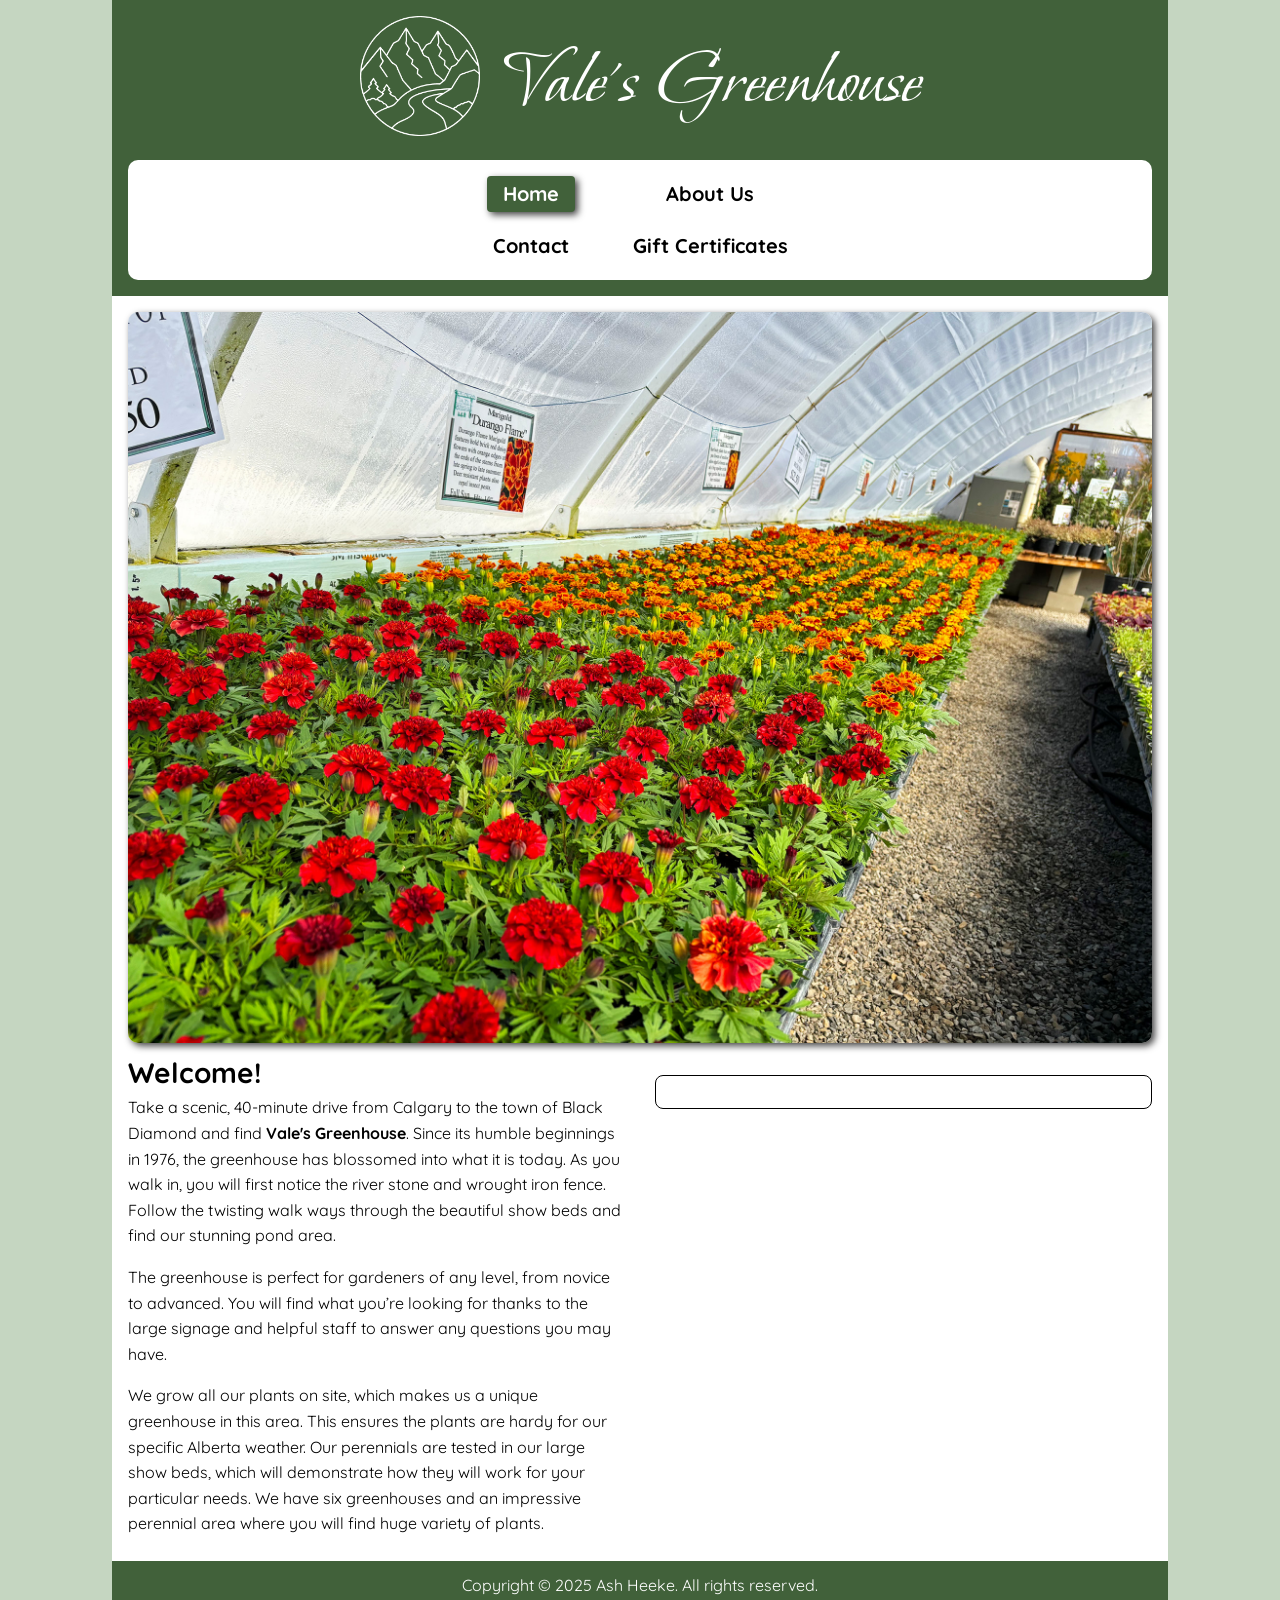
<file: index.html>
<!DOCTYPE html>
<html lang="en">
    <head>
        <meta charset="utf-8">
        <meta name="viewport" content="width=device-width, initial-scale=1">
        <meta name="description" content="Vale's Greenhouse is your Calgary area gardening specialists, featuring hardy perennials and shrubs for the Chinook zone.">
        <title>Vale's Greenhouse - Home</title>
        <link rel="stylesheet" href="styles.css">
        <script src="slideshow.js" defer></script>
        <script src="weather.js" defer></script>
        <meta name="author" content="Ashley Heeke">
    </head>
    <body>
        <header>
            <div id="brand">
                <a href="index.html" id="logo"><img src="images/logo.png" alt="A circular logo containing mountains and trees with a river in the middle"></a>
                <h1>Vale's Greenhouse</h1>
            </div>
            <nav>
                <ul id="menu">
                    <li class="active"><a href=index.html>Home</a></li>
                    <li><a href=about.html>About Us</a></li>
                    <li><a href=contact.html>Contact</a></li>
                    <li><a href=gifts.html>Gift Certificates</a></li>
                </ul>
            </nav>
        </header>

        <main id="home">
            <section id="slideshow">
                <h2 class="hidden">Slideshow</h2>
                <img id="slide" src="images/image1.jpg" alt="A view of Vale's Greenhouse">
            </section>

            <div id="content-pair">
                <section id="description">
                    <h2>Welcome!</h2>
                    <p>Take a scenic, 40-minute drive from Calgary to the town of Black Diamond and find <strong>Vale's Greenhouse</strong>. Since its humble beginnings in 1976, the greenhouse has blossomed into what it is today. As you walk in, you will first notice the river stone and wrought iron fence. Follow the twisting walk ways through the beautiful show beds and find our stunning pond area. </p>
                    <p>The greenhouse is perfect for gardeners of any level, from novice to advanced. You will find what you’re looking for thanks to the large signage and helpful staff to answer any questions you may have.</p>
                    <p>We grow all our plants on site, which makes us a unique greenhouse in this area. This ensures the plants are hardy for our specific Alberta weather. Our perennials are tested in our large show beds, which will demonstrate how they will work for your particular needs. We have six greenhouses and an impressive perennial area where you will find huge variety of plants.</p>
                </section>
    
                <section id="weather">
                    <h3 class="hidden">Current Weather</h3>
                </section>
            </div>
        </main>
        <footer>
            <p>Copyright &copy; 2025 Ash Heeke. All rights reserved.</p>
        </footer>
    </body>
</html>
</file>
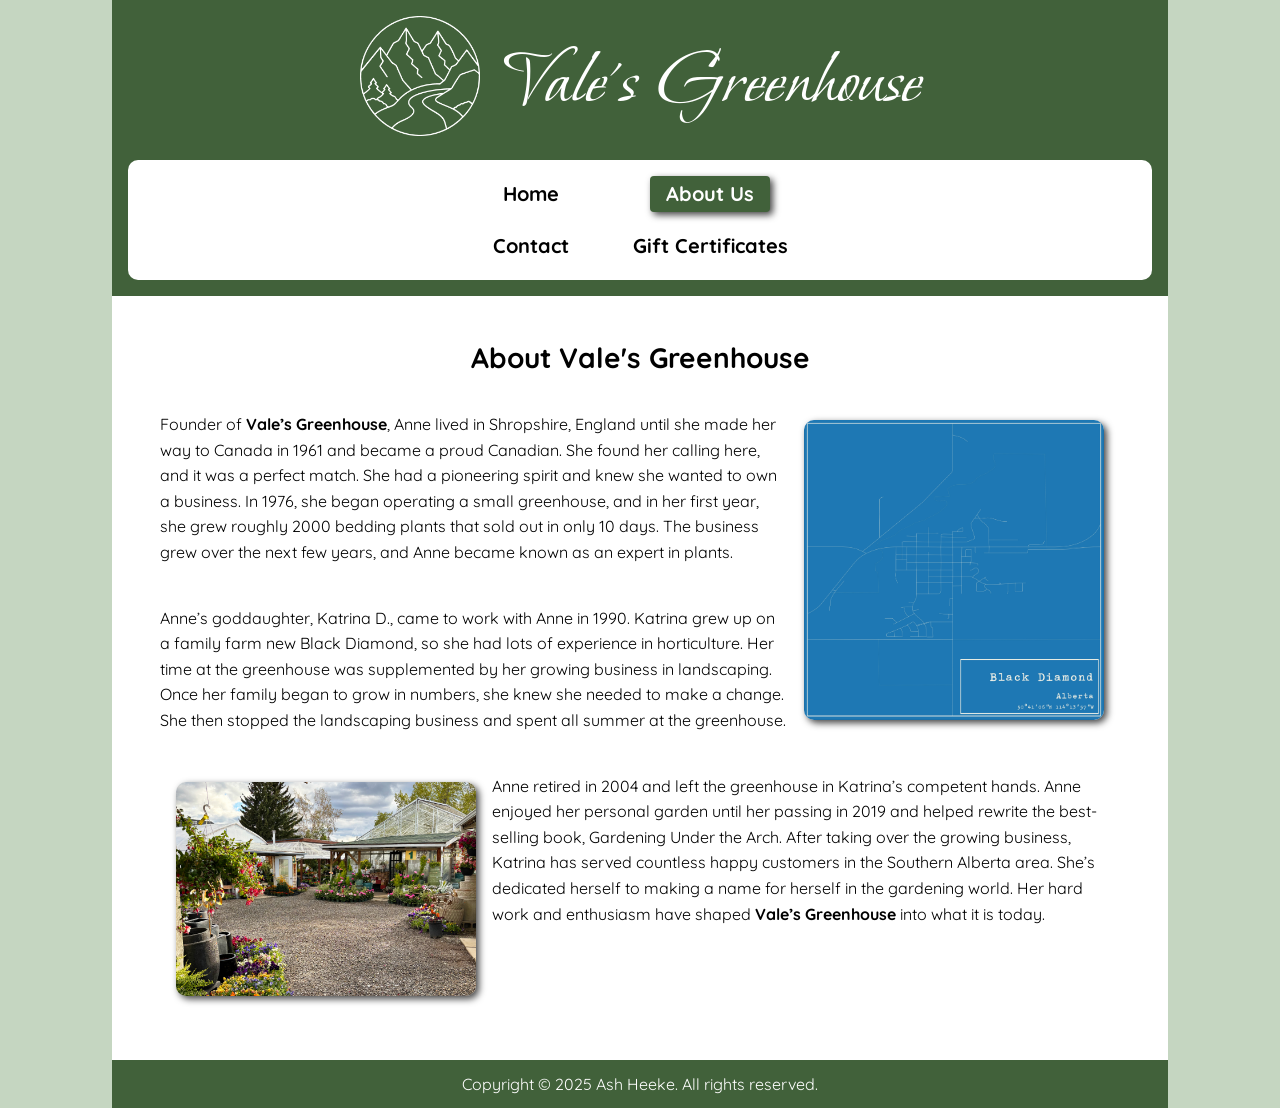
<file: about.html>
<!DOCTYPE html>
<html lang="en">
    <head>
        <meta charset="utf-8">
        <meta name="viewport" content="width=device-width, initial-scale=1">
        <meta name="description" content="Vale's Greenhouse has been a family-owned business since 1976!">
        <title>Vale's Greenhouse - About Us</title>
        <link rel="stylesheet" href="styles.css">
        <meta name="author" content="Ashley Heeke">
    </head>
    <body>
        <header>
            <div id="brand">
                <a href="index.html" id="logo"><img src="images/logo.png" alt="A circular logo containing mountains and trees with a river in the middle"></a>
                <h1>Vale's Greenhouse</h1>
            </div>
            <nav>
                <ul id="menu">
                    <li><a href=index.html>Home</a></li>
                    <li class="active"><a href=about.html>About Us</a></li>
                    <li><a href=contact.html>Contact</a></li>
                    <li><a href=gifts.html>Gift Certificates</a></li>
                </ul>
            </nav>
        </header>
        <main>
            <section id="about">
                <h2>About Vale's Greenhouse</h2>

                <img id="map" src="images/map.jpeg" alt="A decorative map of Black Diamond, Alberta, Canada">

                <p id="text1">Founder of <strong>Vale’s Greenhouse</strong>, Anne lived in Shropshire, England until she made her way to Canada in 1961 and became a proud Canadian. She found her calling here, and it was a perfect match. She had a pioneering spirit and knew she wanted to own a business. In 1976, she began operating a small greenhouse, and in her first year, she grew roughly 2000 bedding plants that sold out in only 10 days. The business grew over the next few years, and Anne became known as an expert in plants.</p>

                <p id="text2">Anne’s goddaughter, Katrina D., came to work with Anne in 1990. Katrina grew up on a family farm new Black Diamond, so she had lots of experience in horticulture. Her time at the greenhouse was supplemented by her growing business in landscaping. Once her family began to grow in numbers, she knew she needed to make a change. She then stopped the landscaping business and spent all summer at the greenhouse.</p>

                <img id="greenhouse" src="images/greenhouse.jpg" alt="A view of Vale's Greenhouse">

                <p id="text3">Anne retired in 2004 and left the greenhouse in Katrina’s competent hands. Anne enjoyed her personal garden until her passing in 2019 and helped rewrite the best-selling book, Gardening Under the Arch. After taking over the growing business, Katrina has served countless happy customers in the Southern Alberta area. She’s dedicated herself to making a name for herself in the gardening world. Her hard work and enthusiasm have shaped <strong>Vale’s Greenhouse</strong> into what it is today.</p>
            </section>
        </main>
        <footer>
            <p>Copyright &copy; 2025 Ash Heeke. All rights reserved.</p>
        </footer>
    </body>
</html>
</file>
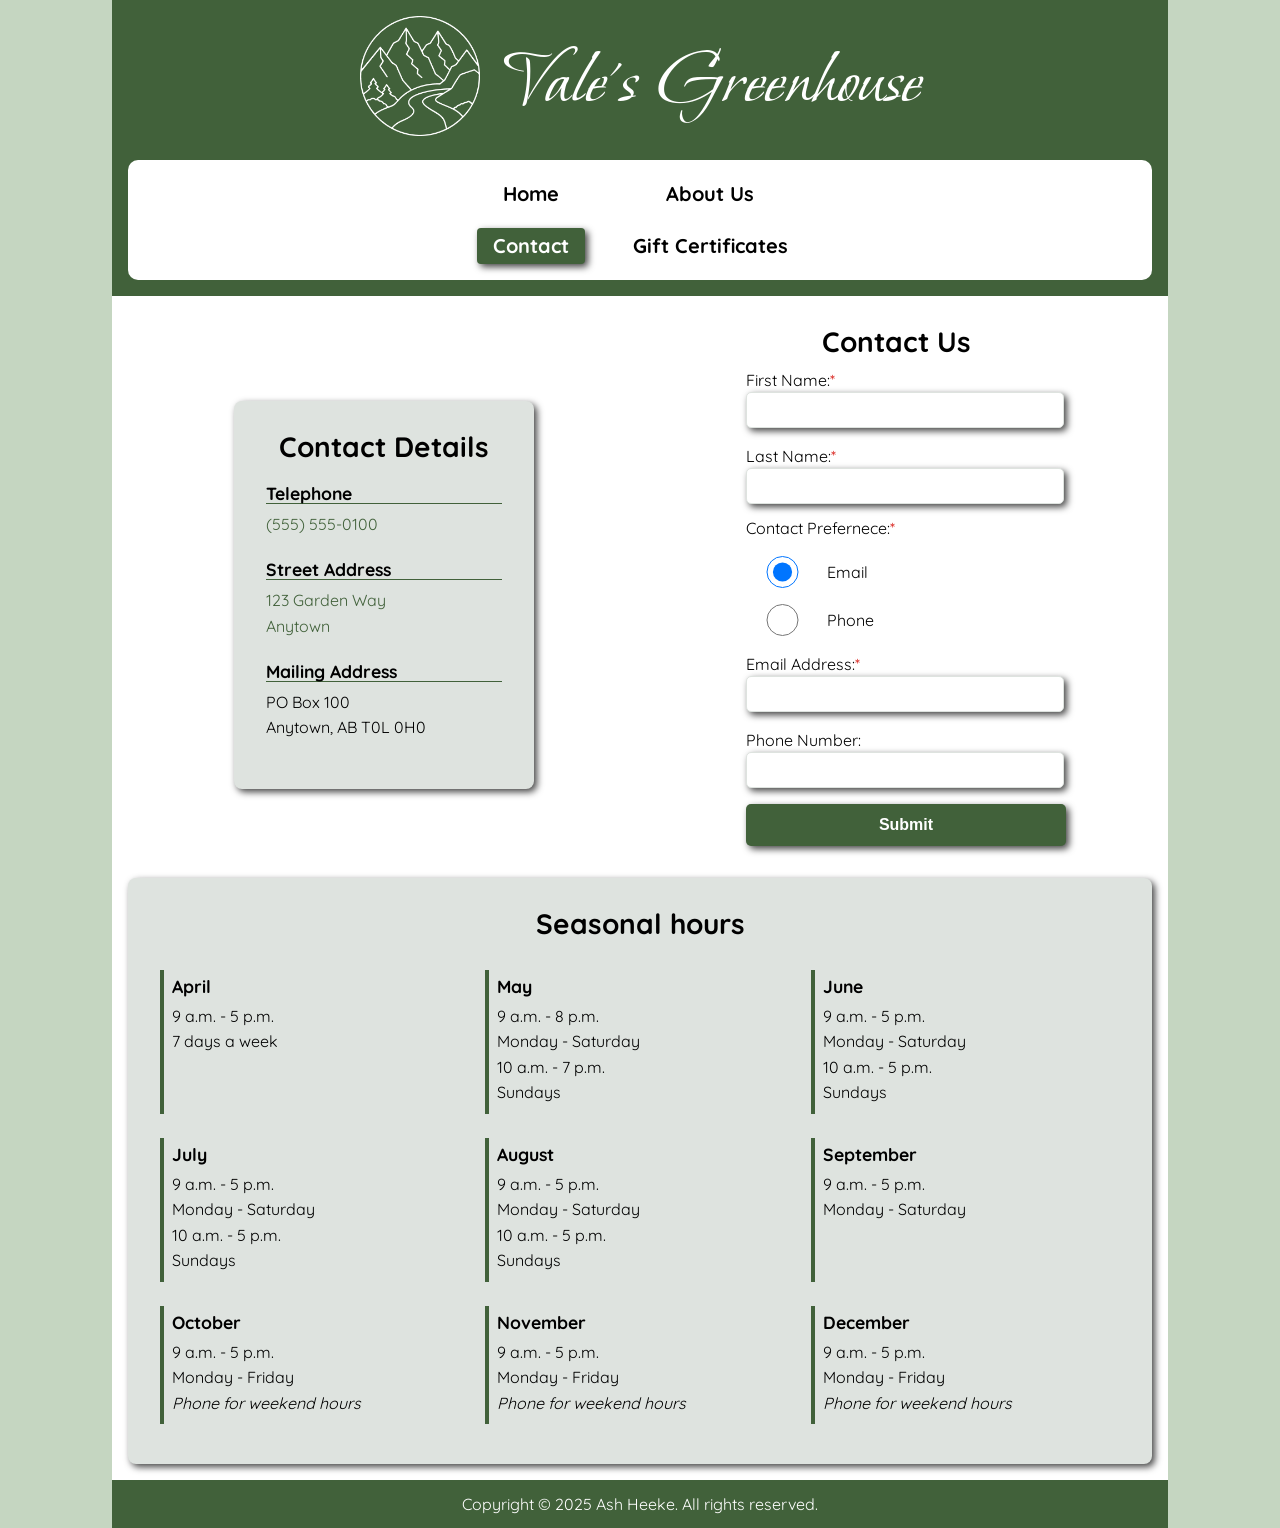
<file: contact.html>
<!DOCTYPE html>
<html lang="en">
    <head>
        <meta charset="utf-8">
        <meta name="viewport" content="width=device-width, initial-scale=1">
        <meta name="description" content="Contact Vale's Greenhouse with any gardening questions you have!">
        <title>Vale's Greenhouse - Contact</title>
        <link rel="stylesheet" href="styles.css">
        <script src="form.js" defer></script>
        <meta name="author" content="Ashley Heeke">
    </head>
    <body>
        <header>
            <div id="brand">
                <a href="index.html" id="logo"><img src="images/logo.png" alt="A circular logo containing mountains and trees with a river in the middle"></a>
                <h1>Vale's Greenhouse</h1>
            </div>
            <nav>
                <ul id="menu">
                    <li><a href=index.html>Home</a></li>
                    <li><a href=about.html>About Us</a></li>
                    <li class="active"><a href=contact.html>Contact</a></li>
                    <li><a href=gifts.html>Gift Certificates</a></li>
                </ul>
            </nav>
        </header>
        <main id="contact">
            <div id="contact-div">
                <section id="info">
                    <h2>Contact Details</h2>
                    <h3>Telephone</h3>
                    <a href="tel:5555550100">(555) 555-0100</a>
                    <h3>Street Address</h3>
                    <a href="" target="_blank">
                        123 Garden Way<br>
                        Anytown
                    </a>
                    <h3>Mailing Address</h3>
                    <p>PO Box 100<br>Anytown, AB T0L 0H0</p>
                </section>

                <div id="contact-form">
                    <section id="form">
                        <h2>Contact Us</h2>
                        <form>
                            <label for="first-name">First Name:<span class="required">*</span></label>
                            <span class="error-mess">Please enter your first name here</span>
                            <input type="text" name="first-name" id="first-name">
        
                            <label for="last-name">Last Name:<span class="required">*</span></label>
                            <span class="error-mess">Please enter your last name here</span>
                            <input type="text" name="last-name" id="last-name">
        
                            <fieldset>
                                <legend>Contact Prefernece:<span class="required">*</span></legend>
                                <input type="radio" name="contact-pref" id="email-pref" checked>
                                <label for="email-pref">Email</label>
                                <input type="radio" name="contact-pref" id="phone-pref">
                                <label for="phone-pref">Phone</label>
                            </fieldset>
        
                            <label for="my-email">Email Address:<span class="required">*</span></label>
                            <span class="error-mess">Please enter your email here</span>
                            <input type="email" name="my-email" id="my-email">
        
                            <label for="my-phone">Phone Number:<span class="hidden required">*</span></label>
                            <span class="error-mess">Please enter your phone number here</span>
                            <input type="tel" name="my-phone" id="my-phone">
    
                            <input type="submit" name="my-submit" id="my-submit">
                        </form>
                    </section>
    
                    <section id="thank-you" class="hidden">
                        <h3>Thank you!</h3>
                        
                    </section>
                </div>
            </div>

            <section id="hrs">
                <h2>Seasonal hours</h2>
                <div id="hours">
                    <div class="month">
                        <h3>April</h3>
                        <p>9 a.m. - 5 p.m.<br>7 days a week</p>
                    </div>
                    <div class="month">
                        <h3>May</h3>
                        <p>9 a.m. - 8 p.m.<br>Monday - Saturday<br>10 a.m. - 7 p.m.<br>Sundays</p>
                    </div>
                    <div class="month">
                        <h3>June</h3>
                        <p>9 a.m. - 5 p.m.<br>Monday - Saturday<br>10 a.m. - 5 p.m.<br>Sundays</p>
                    </div>
                    <div class="month">
                        <h3>July</h3>
                        <p>9 a.m. - 5 p.m.<br>Monday - Saturday<br>10 a.m. - 5 p.m.<br>Sundays</p>
                    </div>
                    <div class="month">
                        <h3>August</h3>
                        <p>9 a.m. - 5 p.m.<br>Monday - Saturday<br>10 a.m. - 5 p.m.<br>Sundays</p>
                    </div>
                    <div class="month">
                        <h3>September</h3>
                        <p>9 a.m. - 5 p.m.<br>Monday - Saturday</p>
                    </div>
                    <div class="month">
                        <h3>October</h3>
                        <p>9 a.m. - 5 p.m.<br>Monday - Friday<br><em>Phone for weekend hours</em></p>
                    </div>
                    <div class="month">
                        <h3>November</h3>
                        <p>9 a.m. - 5 p.m.<br>Monday - Friday<br><em>Phone for weekend hours</em></p>
                    </div>
                    <div class="month">
                        <h3>December</h3>
                        <p>9 a.m. - 5 p.m.<br>Monday - Friday<br><em>Phone for weekend hours</em></p>
                    </div>
                </div>
            </section>
        </main>
        <footer>
            <p>Copyright &copy; 2025 Ash Heeke. All rights reserved.</p>
        </footer>
    </body>
</html>
</file>
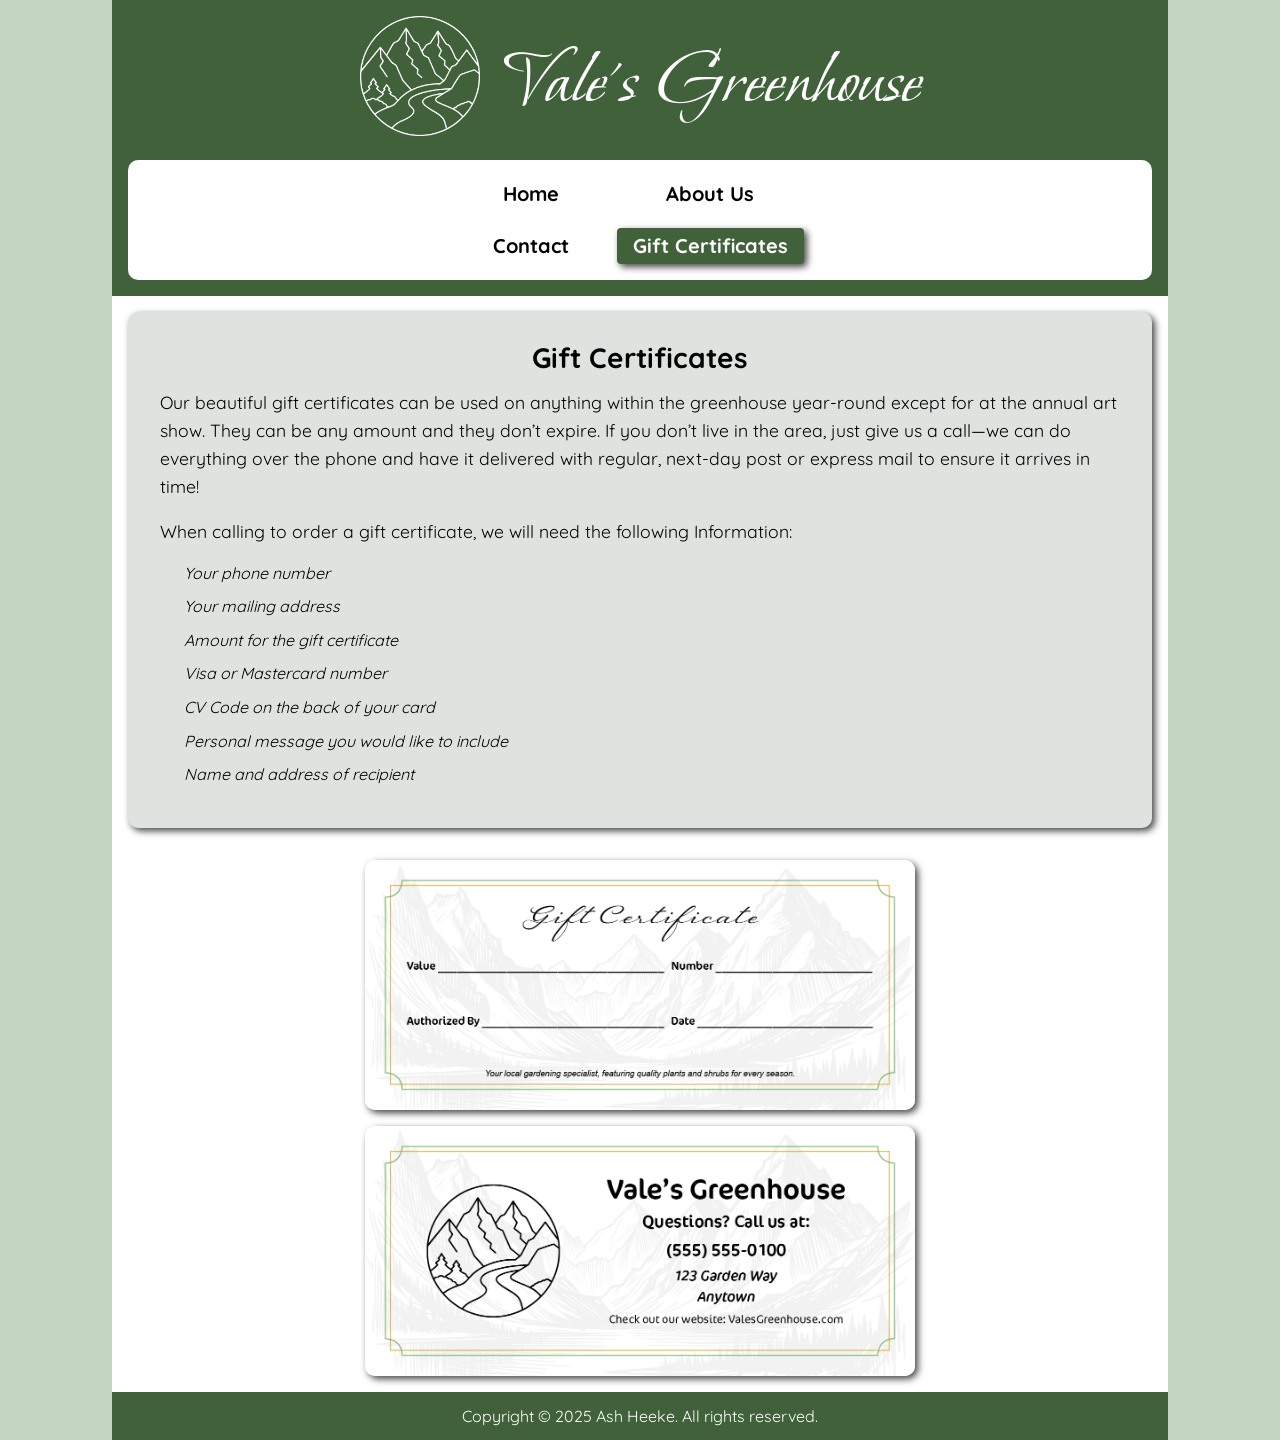
<file: gifts.html>
<!DOCTYPE html>
<html lang="en">
    <head>
        <meta charset="utf-8">
        <meta name="viewport" content="width=device-width, initial-scale=1">
        <meta name="description" content="Vale's Greenhouse offers beautiful gift certificates for purchase!">
        <title>Vale's Greenhouse - Gift Certificates</title>
        <link rel="stylesheet" href="styles.css">
        <meta name="author" content="Ashley Heeke">
    </head>
    <body>
        <header>
            <div id="brand">
                <a href="index.html" id="logo"><img src="images/logo.png" alt="A circular logo containing mountains and trees with a river in the middle"></a>
                <h1>Vale's Greenhouse</h1>
            </div>
            <nav>
                <ul id="menu">
                    <li><a href=index.html>Home</a></li>
                    <li><a href=about.html>About Us</a></li>
                    <li><a href=contact.html>Contact</a></li>
                    <li class="active"><a href=gifts.html>Gift Certificates</a></li>
                </ul>
            </nav>
        </header>
        <main id="gift">
            <section id="gift-info">
                <h2>Gift Certificates</h2>
                <p>Our beautiful gift certificates can be used on anything within the greenhouse year-round except for at the annual art show. They can be any amount and they don’t expire. If you don’t live in the area, just give us a call—we can do everything over the phone and have it delivered with regular, next-day post or express mail to ensure it arrives in time!</p>
                <p>When calling to order a gift certificate, we will need the following Information:</p>
                <ul>
                    <li>Your phone number</li>
                    <li>Your mailing address</li>
                    <li>Amount for the gift certificate</li>
                    <li>Visa or Mastercard number</li>
                    <li>CV Code on the back of your card</li>
                    <li>Personal message you would like to include</li>
                    <li>Name and address of recipient</li>
                </ul>
            </section>

            <section id="gift-example">
                <h3 class="hidden">Gift Certificate Example</h3>
                <img id="gift1" src="images/gift1.png" alt="The front of the Vale's Greenhouse gift certificate">
                <img id="gift2" src="images/gift2.png" alt="The back of the Vale's Greenhouse gift certificate">
            </section>
        </main>
        <footer>
            <p>Copyright &copy; 2025 Ash Heeke. All rights reserved.</p>
        </footer>
    </body>
</html>
</file>
<file: styles.css>
/* ------------------- AUTHOR: Ashley Heeke ------------------------------- */
/* ------------------- IMPORTED FONTS ------------------------------------- */
@import url('https://fonts.googleapis.com/css2?family=Bonheur+Royale&family=Quicksand:wght@300..700&display=swap');

/*-------------------- CSS RESET ------------------------------------------ */
/* http://meyerweb.com/eric/tools/css/reset/ 
   v2.0 | 20110126
   License: none (public domain)
*/

html, body, div, span, applet, object, iframe,
h1, h2, h3, h4, h5, h6, p, blockquote, pre,
a, abbr, acronym, address, big, cite, code,
del, dfn, em, img, ins, kbd, q, s, samp,
small, strike, strong, sub, sup, tt, var,
b, u, i, center,
dl, dt, dd, ol, ul, li,
fieldset, form, label, legend,
table, caption, tbody, tfoot, thead, tr, th, td,
article, aside, canvas, details, embed, 
figure, figcaption, footer, header, hgroup, 
menu, nav, output, ruby, section, summary,
time, mark, audio, video {
	margin: 0;
	padding: 0;
	border: 0;
	font-size: 100%;
	font: inherit;
	vertical-align: baseline;
}
/* HTML5 display-role reset for older browsers */
article, aside, details, figcaption, figure, 
footer, header, hgroup, menu, nav, section {
	display: block;
}
body {
	line-height: 1;
}
ol, ul {
	list-style: none;
}
blockquote, q {
	quotes: none;
}
blockquote:before, blockquote:after,
q:before, q:after {
	content: '';
	content: none;
}
table {
	border-collapse: collapse;
	border-spacing: 0;
}

/* ------------------- ROOT VARIABLES ------------------------------------- */
:root {
    --dark-green: #41613A;
    --light-green: #C5D6C1;
    --black: #000;
    --white: #fff;
    --light-gray: #dee3df;
    --dark-gray: #454545;
    --red: #d6140d;
    --h1-font: "Bonheur Royale", cursive;
    --body-font: "Quicksand", sans-serif;
    font-size: 16px;
}

/* ------------------- GLOBAL STYLES (mobile first/small) ------------------*/
html {
    background-color: var(--light-green);
    background-image: url("https://www.transparenttextures.com/patterns/washi.png");
}

header {
    margin: auto;
    padding: 0;
    display: flex;
    flex-direction: column;
    align-items: center;
    text-align: center;
    padding: 1rem;
    max-width: 80%;
    background-color: var(--dark-green);
}

#brand {
    display: flex;
    flex-direction: column;
    align-items: center;
}

#logo img {
    max-width: 120px;
    height: auto;
    display: block;
    margin-bottom: 0.5rem;
}

h1 {
    margin: 1rem 0;
    color: var(--white);
    font-family: var(--h1-font);
    font-size: 4rem;
}

nav {
    margin-top: 0.5rem;
    width: 100%;
    background-color: var(--white);
    font-family: var(--body-font);
    border-radius: 10px;
}

#menu {
    display: flex;
    flex-direction: column;
    justify-content: center;
    gap: 1.5rem;
    margin: 0;
    padding: 1rem 0;
}

#menu li a {
    color: black;
    text-decoration: none;
    font-size: 20px;
    font-weight: bold;
    padding: 0.5rem 1rem;
    transition: 0.3s ease;
}

#menu li a:hover, #menu li.active a {
    color: var(--white);
    background-color: var(--dark-green);
    border-radius: 4px;
    box-shadow: 3px 3px 7px var(--dark-gray);
}

main {
    margin: auto;
    padding: 0;
    display: flex;
    flex-direction: column;
    justify-content: center;
    background-color: var(--white);
    max-width: 80%;
    padding: 1rem;
    font-family: var(--body-font);
}

h2 {
    font-size: 1.75rem;
    font-weight: bold;
}

#home p, #about p {
    line-height: 1.6;
    padding: 0.5rem 0;
}

footer {
    text-align: center;
    margin: auto;
    padding: 1rem;
    max-width: 80%;
    background-color: var(--dark-green);
    color: var(--white);
    font-family: var(--body-font);
}

/* ------------------- Home Page Styles ------------------------------------*/
#slideshow {
    width: 100%;
    margin: auto;
}

#slideshow img, #about img, #gift img {
    width: 100%;
    height: auto;
    display: block;
    border-radius: 10px;
    box-shadow: 3px 3px 7px var(--dark-gray);
}

strong {
    font-weight: bold;
}

#description {
    width: 100%;
    margin: auto;
}

#description h2 {
    padding: 1rem 0 0;
}

#weather {
    display: flex;
    flex-direction: column;
    align-items: center;
    margin: 2rem auto;
    padding: 1rem 0;
    border: 1px solid black;
    border-radius: 8px;
}

#weather h2 {
    margin-bottom: 0.5rem;
}

#weather img {
    width: 100px;
    height: auto;
    margin-bottom: 1rem;
}

#weather dl {
	padding-left: 2rem;
	display: grid;
	grid-template-columns: 1fr 5fr;
	gap: 1rem;
}

#weather dt {
	font-weight: bold;
	text-align: right;
}

#weather dl {
	grid-template-columns: 1fr 1fr;
	width: fit-content;
	margin: 0 auto;
	font-size: 1.1rem;
}

/* ------------------- About Us Styles -------------------------------------*/
#about h2 {
    margin-bottom: 1rem;
}

/* ------------------- Contact Styles --------------------------------------*/
#contact h2 {
    text-align: center;
}

#form {
    margin: 1rem;
}

#contact-form {
    display: flex;
    flex-direction: column;
}

.error-mess {
    display: none;
    color: var(--red);
    font-weight: bold;
    margin: 0.5rem 0;
}

.errorInput {
    border: 1.5px solid var(--red);
}

.hidden {
    display: none;
}

input, select {
    margin: 0 auto;
    font-size: 1rem;
}

input:focus, button:focus {
    outline: 2px solid var(--red);
}

fieldset {
    display: grid;
    grid-template-columns: 1fr 3fr;
    gap: 0.5rem;
    align-items: center;
    margin-top: 1rem;
}

fieldset label {
    margin: 0;
}

fieldset legend {
    margin: 1rem 0;
}

input[type="radio"] {
    box-shadow: none;
    height: 2rem;
}

button, input[type=submit] {
    display: block;
    margin: 1rem auto;
    background-color: var(--dark-green);
    border: none;
    color: var(--white);
    padding: 0.75rem;
    font-size: 1rem;
    box-shadow:3px 3px 7px var(--dark-gray);
    font-weight: bold;
    width: 320px;
}

form {
    width: 100%;
    max-width: 300px;
    margin: auto;
    font-size: 1rem;
}

input {
    display: block;
    margin: 0.25em auto;
    width: 100%;
}

input, textarea, select {
    display: block;
    padding: 0.5rem;
    border: 1px solid var(--light-gray);
    border-radius: 5px;
    box-shadow:3px 3px 7px var(--dark-gray);
    font-size: 1rem;
}

label {
    display: inline-block;
    margin: 1rem 0 0 0;
    font-size: 1rem;
}

form span {
    color: var(--red);
}

#thank-you {
    visibility: hidden;
    opacity: 0;
    transition: visibility 0s, opacity 0.5s ease-in-out;
    font-size: 1rem;
    font-weight: bold;
    color: var(--red);
    text-align: center;
    min-height: 4rem;
}

#info {
    margin: auto;
    padding: 2rem;
    border-radius: 8px;
    background-color: var(--light-gray);
    width: 100%;
    max-width: 100%;
    box-sizing: border-box;
    box-shadow: 3px 3px 7px var(--dark-gray);
}

#info h3 {
    margin-top: 1.5rem;
    font-size: 1.1rem;
    border-bottom: 1px solid var(--dark-green);
    font-weight: bold;
}

#info a {
    color: var(--dark-green);
    text-decoration: none;
    display: inline-block;
    margin-top: 0.5rem;
    line-height: 1.6;
}

#info a:hover {
    text-decoration: underline;
}

#info p {
    margin: 0.5rem 0 1rem;
    line-height: 1.6;
}

#hrs {
    margin: auto;
    padding: 2rem;
    border-radius: 8px;
    background-color: var(--light-gray);
    width: 100%;
    max-width: 100%;
    box-sizing: border-box;
    box-shadow: 3px 3px 7px var(--dark-gray);
}

#hrs h2 {
    margin-bottom: 2rem;
}

.month {
    margin-bottom: 0.5rem;
    padding: 0.5rem;
    border-left: 4px solid var(--dark-green);

}

.month h3 {
    margin: 0 0 0.5rem;
    font-weight: bold;
    font-size: 1.1rem;
}

.month p {
    line-height: 1.6;
}

.month em {
    font-style: italic;
}

/* ------------------- Gift Page Styles ------------------------------------*/
#gift {
    display: grid;
    grid-template-columns: 1fr;
    gap: 2rem;
    margin: auto;
}

#gift-info {
    background-color: var(--light-gray);
    padding: 2rem;
    border-radius: 10px;
    box-shadow: 3px 3px 7px var(--dark-gray);
}

#gift-info h2 {
    text-align: center;
    margin-bottom: 1rem;
}

#gift-info p {
    margin: 1rem 0;
    font-size: 1.1rem;
    line-height: 1.6;
}

#gift-info ul {
    margin-top: 1rem;
    padding-left: 1.5rem;
}

#gift-info li {
    margin-bottom: 0.5rem;
    font-size: 1rem;
    font-style: italic;
    line-height: 1.6;
}

#gift-example {
    display: flex;
    flex-wrap: wrap;
    justify-content: center;
    gap: 1rem;
}

#gift-example img {
    width: 100%;
    max-width: 550px;
    height: auto;
}

/*-------------------- MEDIA QUERY (medium) --------------------------------*/
@media (min-width: 880px) {
    #brand {
        flex-direction: row;
        gap: 1.5rem;
        text-align: left;
    }

    h1 {
        font-size: 5rem;
        margin: 0;
    }

    #logo img {
        margin-bottom: 1rem;
    }

    #menu {
        display: grid;
        grid-template-columns: repeat(2, auto);
        justify-content: center;
        gap: 1rem 2rem;
    }
    
    #menu li a {
        display: inline-block;
    }

    #info {
        width: 100%;
        max-width: 300px;
    }

    #hours {
        display: flex;
        flex-wrap: wrap;
        gap: 1rem;
    }

    .month {
        flex: 1 1 calc(33.333% - 0.67rem);
        box-sizing: border-box;
    }

    #contact-div {
        display: grid;
        grid-template-columns: 1fr 1fr;
    }

    #about {
        margin: 0 auto;
        padding: 2rem;
    }

    #about h2 {
        text-align: center;
        margin-bottom: 2rem;
    }

    #about img {
        max-width: 300px;
        width: 100%;
        height: auto;
        display: block;
        margin: 1rem;
    }

    #map {
        float: right;
    }

    #greenhouse {
        float: left;
    }

    #about p {
        margin-bottom: 1.5rem;
        overflow: hidden;
    }

    #content-pair {
        display: flex;
        gap: 2rem;
        align-items: flex-start;
    }

    #description, #weather {
        flex: 1;
    }
}

/*-------------------- MEDIA QUERY (large) -------------------------------- */
@media (min-width: 1300px) {
    main, header, footer {
        max-width: 70%;
    }
    
    #menu {
        display: flex;
        flex-direction: row;
    }

    #info {
        max-width: 400px;
    }

    #hours {
        flex-direction: row;
        overflow-x: auto;
    }

    .month {
        min-width: 0;
    }
}
</file>
